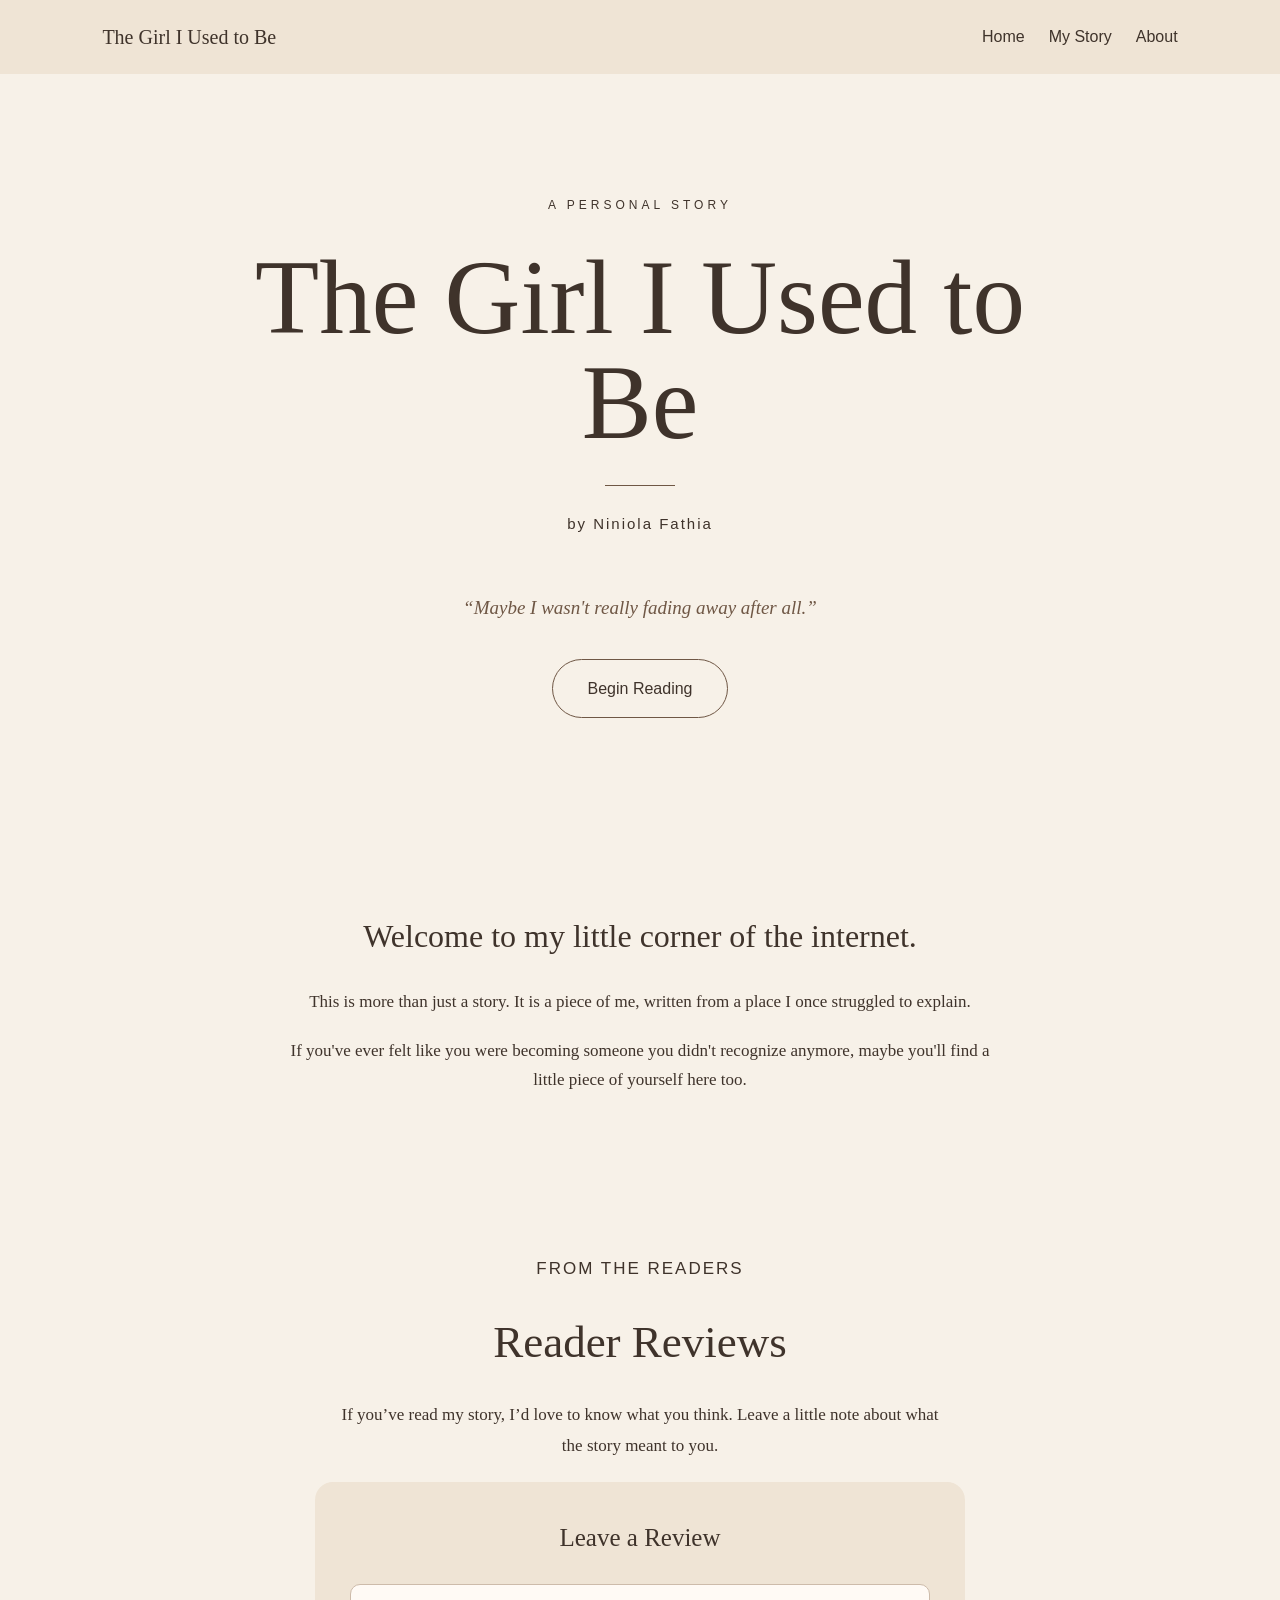
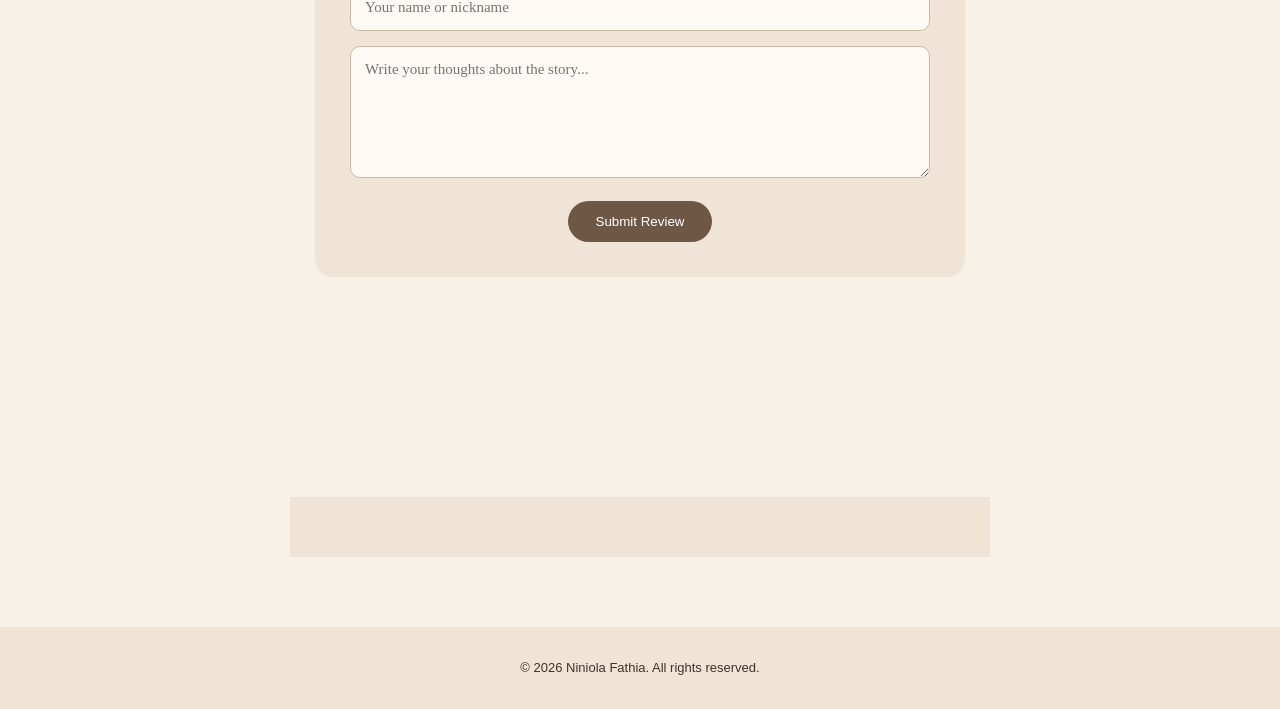
<file: index.html>
<!DOCTYPE html>
<html lang="en">
<head>
    <meta charset="UTF-8">
    <meta name="viewport" content="width=device-width, initial-scale=1.0">

    <title>The Girl I Used to Be | Niniola Fathia</title>

    <meta
        name="description"
        content="The Girl I Used to Be — a personal story by Niniola Fathia about losing yourself, finding your way back, and learning to begin again."
    >

    <link rel="stylesheet" href="style.css">
</head>

<body>

    <header>
        <nav>
            <h2>The Girl I Used to Be</h2>

            <div>
                <a href="index.html">Home</a>
                <a href="story.html">My Story</a>
                <a href="about.html">About</a>
            </div>
        </nav>
    </header>

    <main>
        <section class="book-cover">

    <p class="cover-label">A PERSONAL STORY</p>

    <h1>The Girl I Used to Be</h1>

    <div class="cover-line"></div>

    <p class="cover-author">by Niniola Fathia</p>

    <p class="cover-quote">
        “Maybe I wasn't really fading away after all.”
    </p>

    <a href="story.html" class="begin-button">
        Begin Reading
    </a>

</section>

        <section class="welcome">
            <h2>Welcome to my little corner of the internet.</h2>

            <p>
                This is more than just a story.
                It is a piece of me, written from a place
                I once struggled to explain.
            </p>

            <p>
                If you've ever felt like you were becoming
                someone you didn't recognize anymore,
                maybe you'll find a little piece of yourself here too.
            </p>
            <!-- Reader Reviews -->
    <section class="reviews">
        <p class="small-text">FROM THE READERS</p>
        <h2>Reader Reviews</h2>

        <p class="reviews-intro">
            If you’ve read my story, I’d love to know what you think.
            Leave a little note about what the story meant to you.
        </p>

        <form class="review-form"
              action="https://formspree.io/f/xeaovrvv"
              method="POST">
            <h3>Leave a Review</h3>

            <input type="text" name="name"
                   placeholder="Your name or nickname" required>

            <textarea name="review"
                      placeholder="Write your thoughts about the story..."
                      rows="6" required></textarea>

            <button type="submit">Submit Review</button>
        </form>

        <div class="review-list">

            <!-- Approved reviews will go here -->

        </div>
    </section>

<footer>
        </section>

    </main>

    <footer>
        <p>© 2026 Niniola Fathia. All rights reserved.</p>
    </footer>

</body>
</html>
</file>
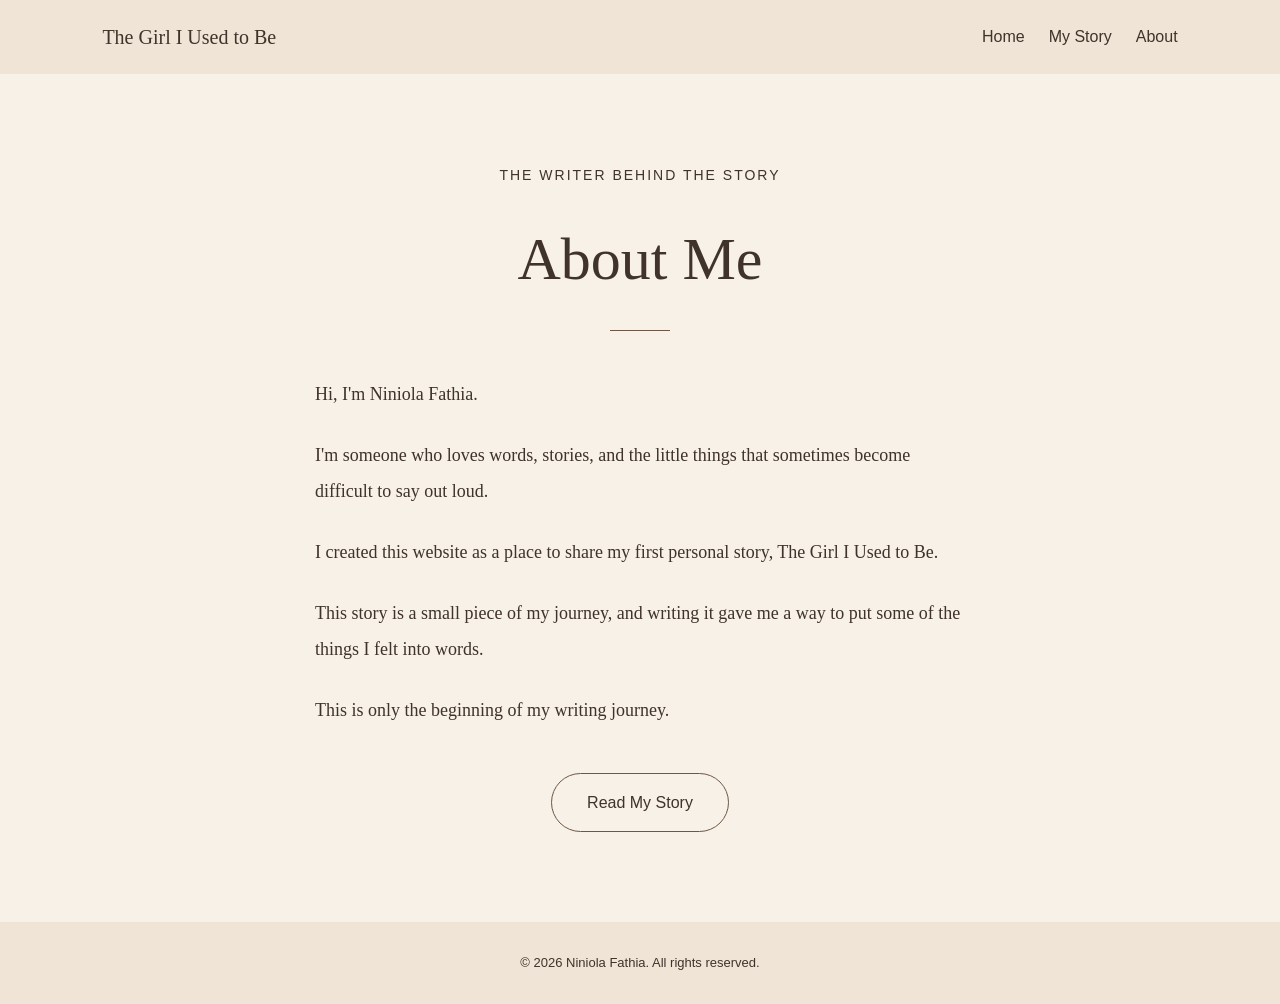
<file: about.html>
<!DOCTYPE html>
<html lang="en">

<head>
    <meta charset="UTF-8">
    <meta name="viewport" content="width=device-width, initial-scale=1.0">

    <title>About | The Girl I Used to Be</title>

    <meta
        name="description"
        content="Learn more about Niniola Fathia, the writer behind The Girl I Used to Be."
    >

    <link rel="stylesheet" href="style.css">
</head>

<body>

    <header>
        <nav>
            <h2>The Girl I Used to Be</h2>

            <div>
                <a href="index.html">Home</a>
                <a href="story.html">My Story</a>
                <a href="about.html">About</a>
            </div>
        </nav>
    </header>

    <main>

        <section class="about-page">

            <p class="small-text">THE WRITER BEHIND THE STORY</p>

            <h1>About Me</h1>

            <div class="about-line"></div>

            <div class="about-text">

                <p>
                    Hi, I'm Niniola Fathia.
                </p>

                <p>
                    I'm someone who loves words, stories, and the little
                    things that sometimes become difficult to say out loud.
                </p>

                <p>
                    I created this website as a place to share my first
                    personal story, The Girl I Used to Be.
                </p>

                <p>
                    This story is a small piece of my journey, and writing
                    it gave me a way to put some of the things I felt into words.
                </p>

                <p>
                    This is only the beginning of my writing journey.
                </p>

            </div>

            <a href="story.html" class="begin-button">
                Read My Story
            </a>

        </section>

    </main>

    <footer>
        <p>© 2026 Niniola Fathia. All rights reserved.</p>
    </footer>

</body>

</html>
</file>
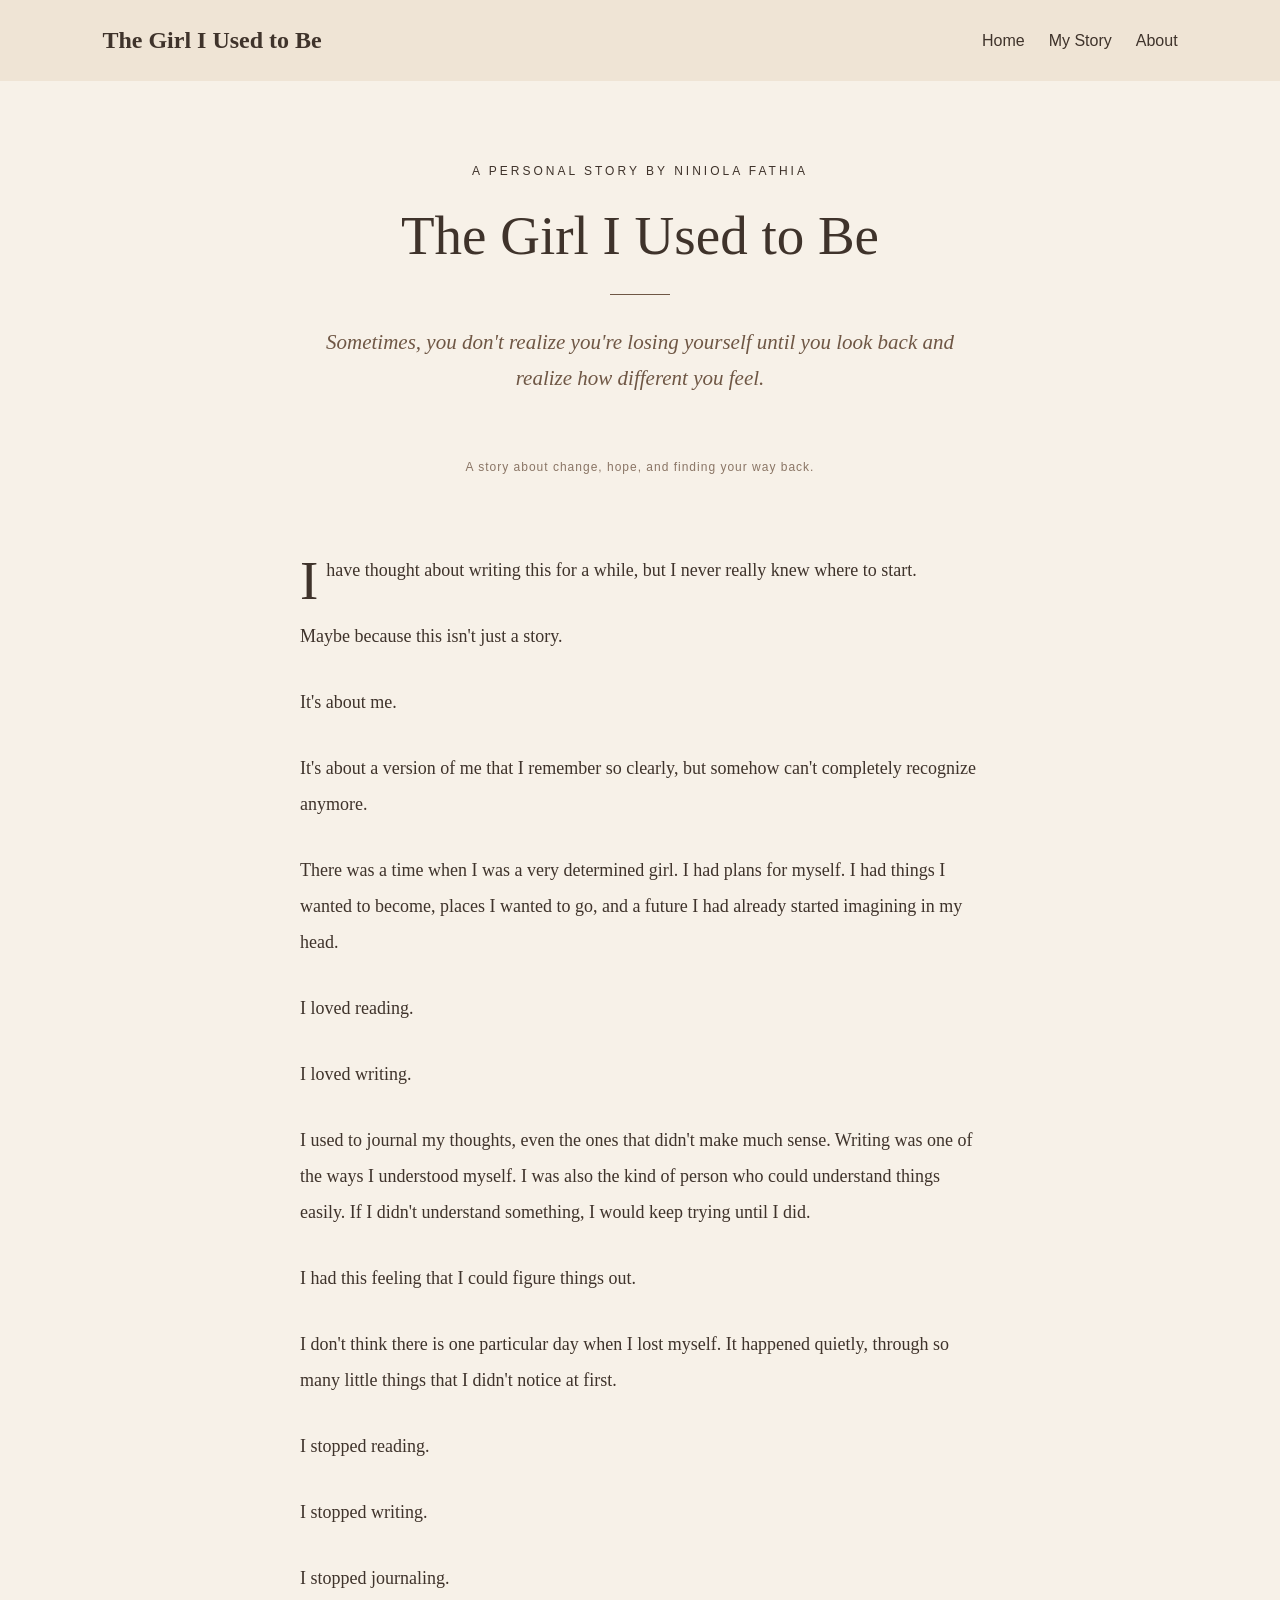
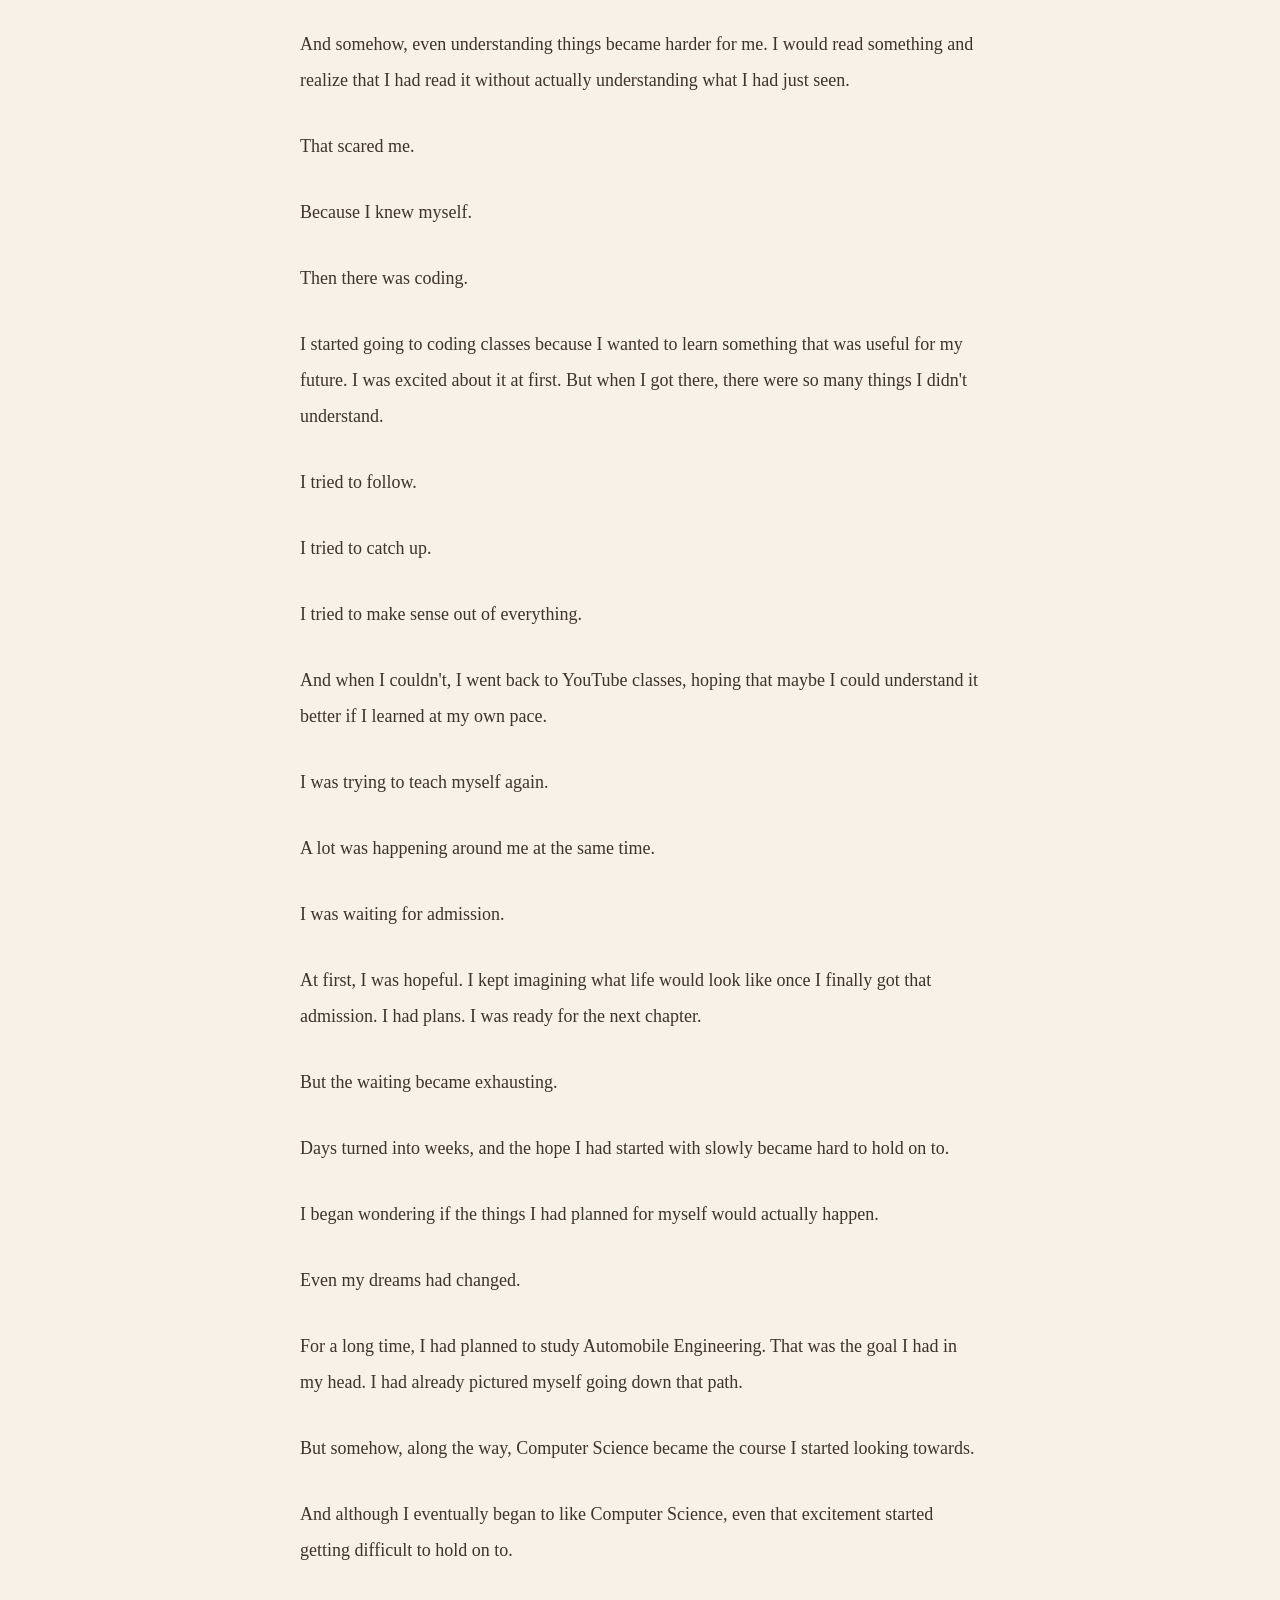
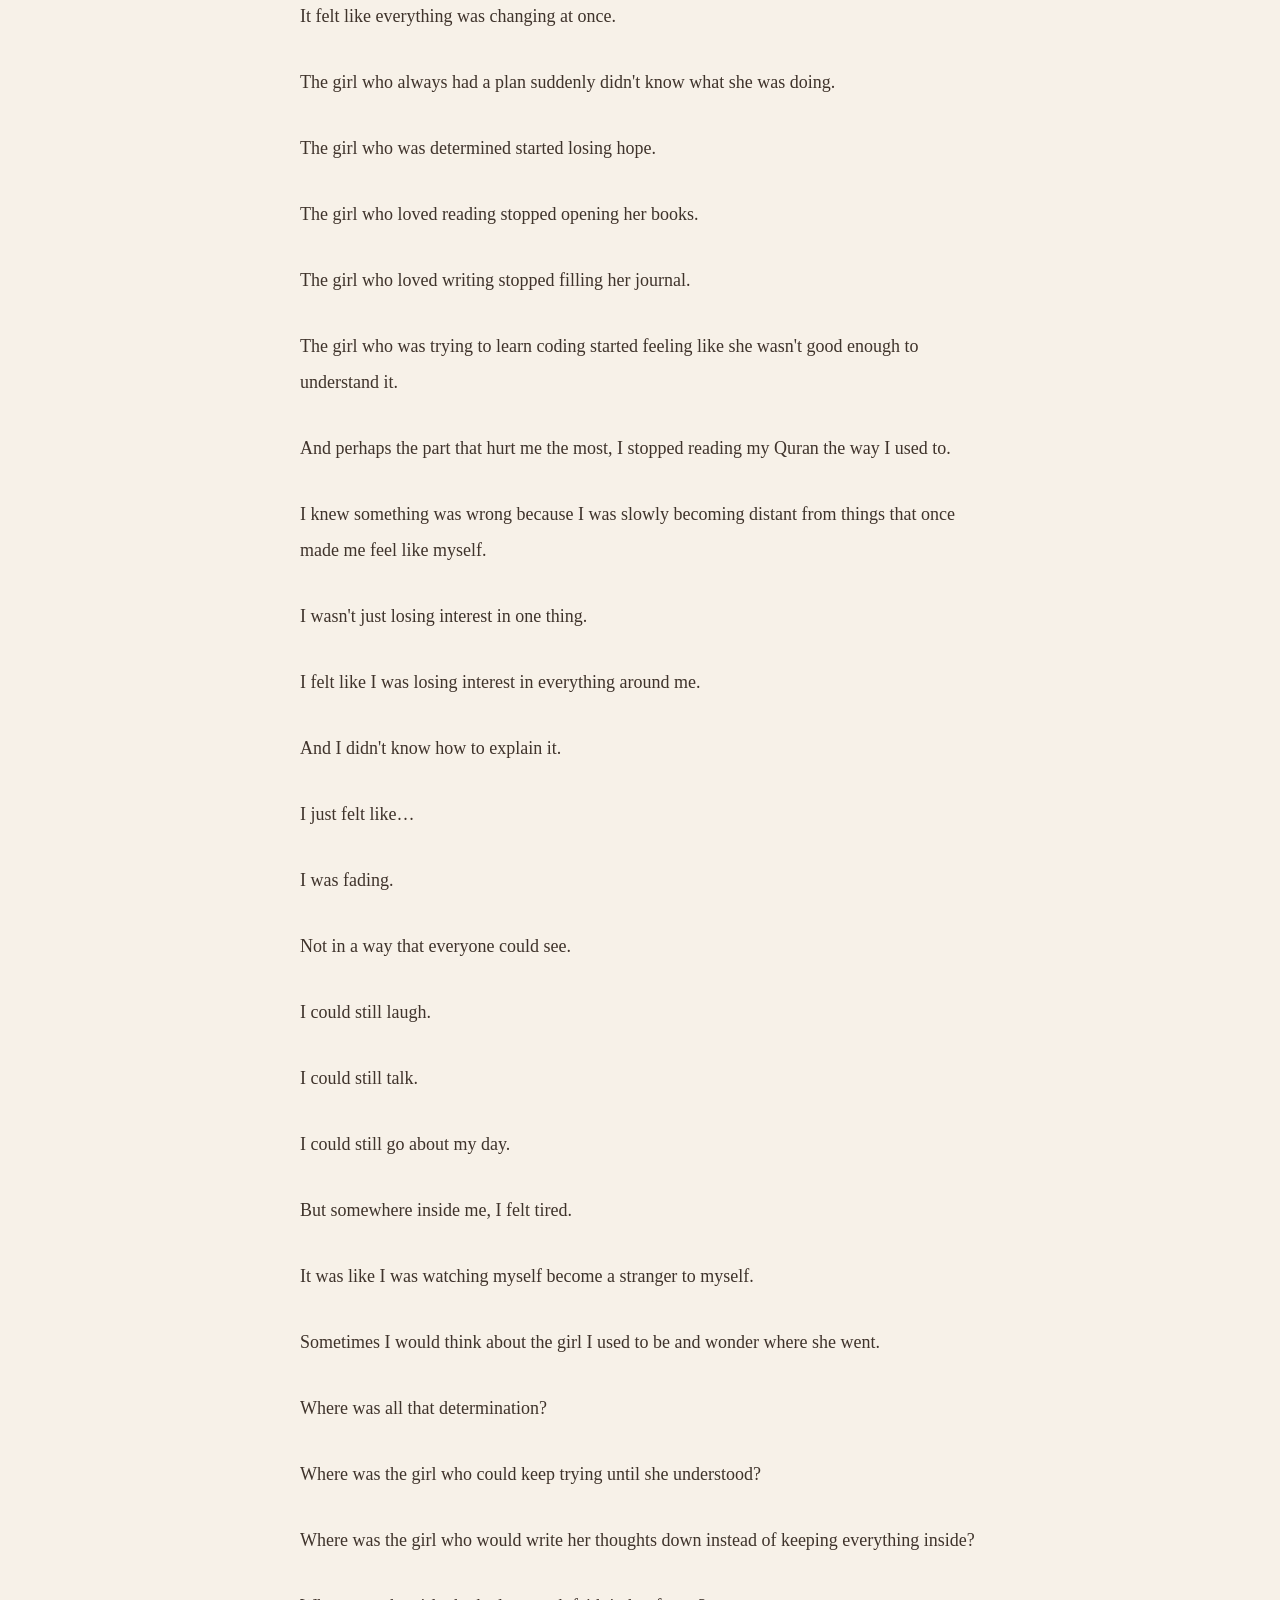
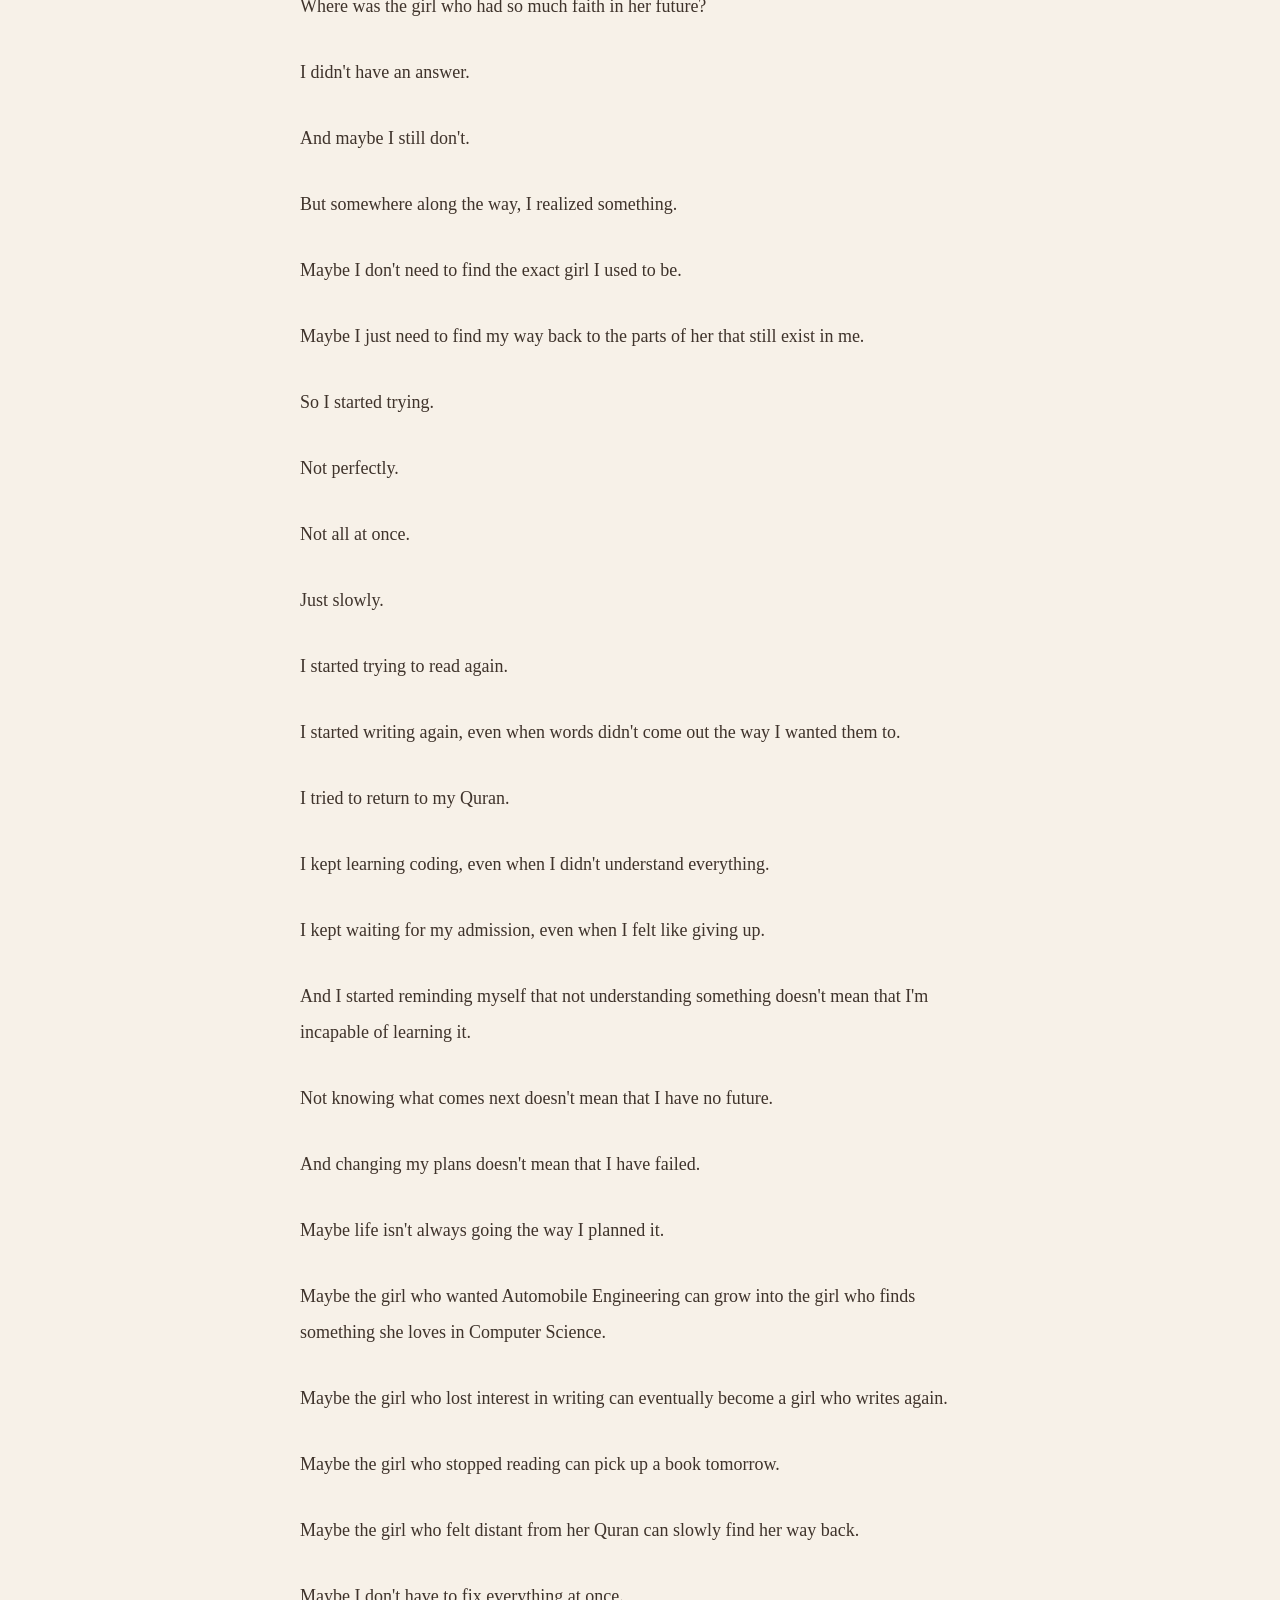
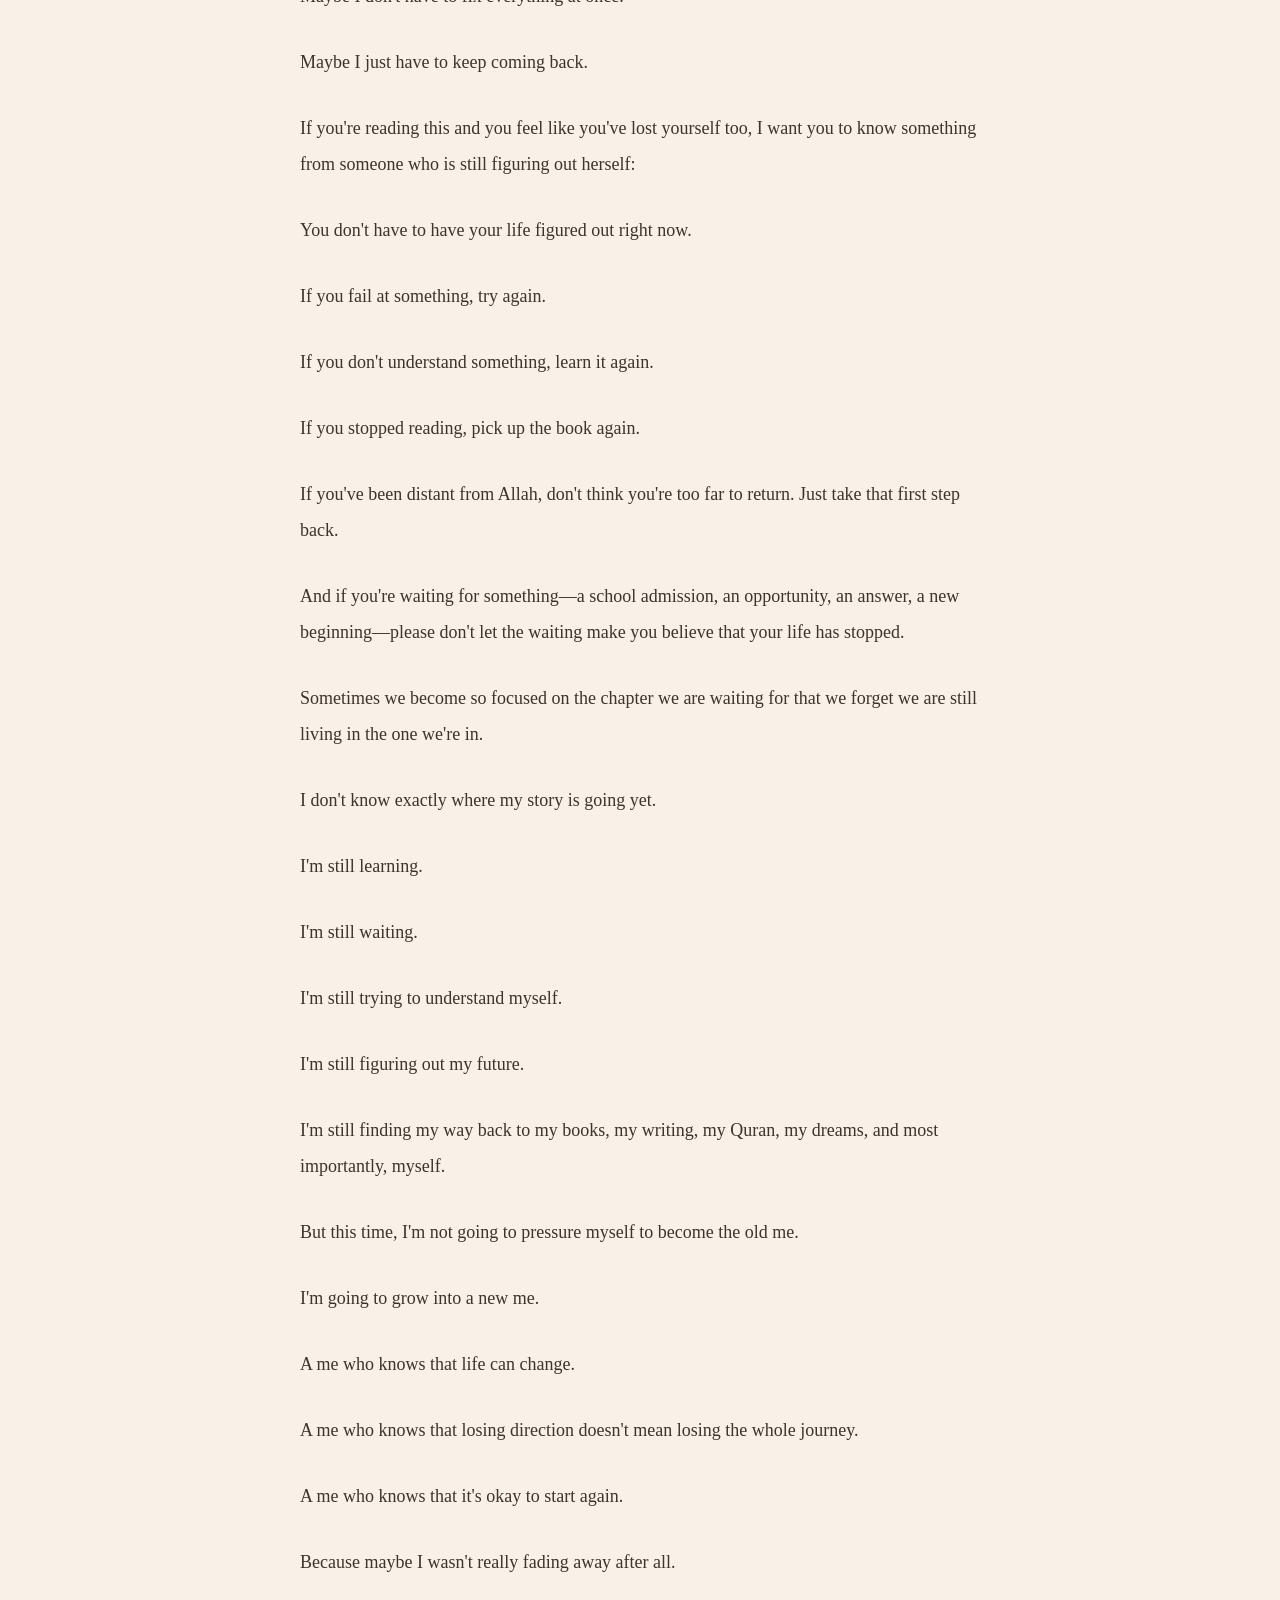
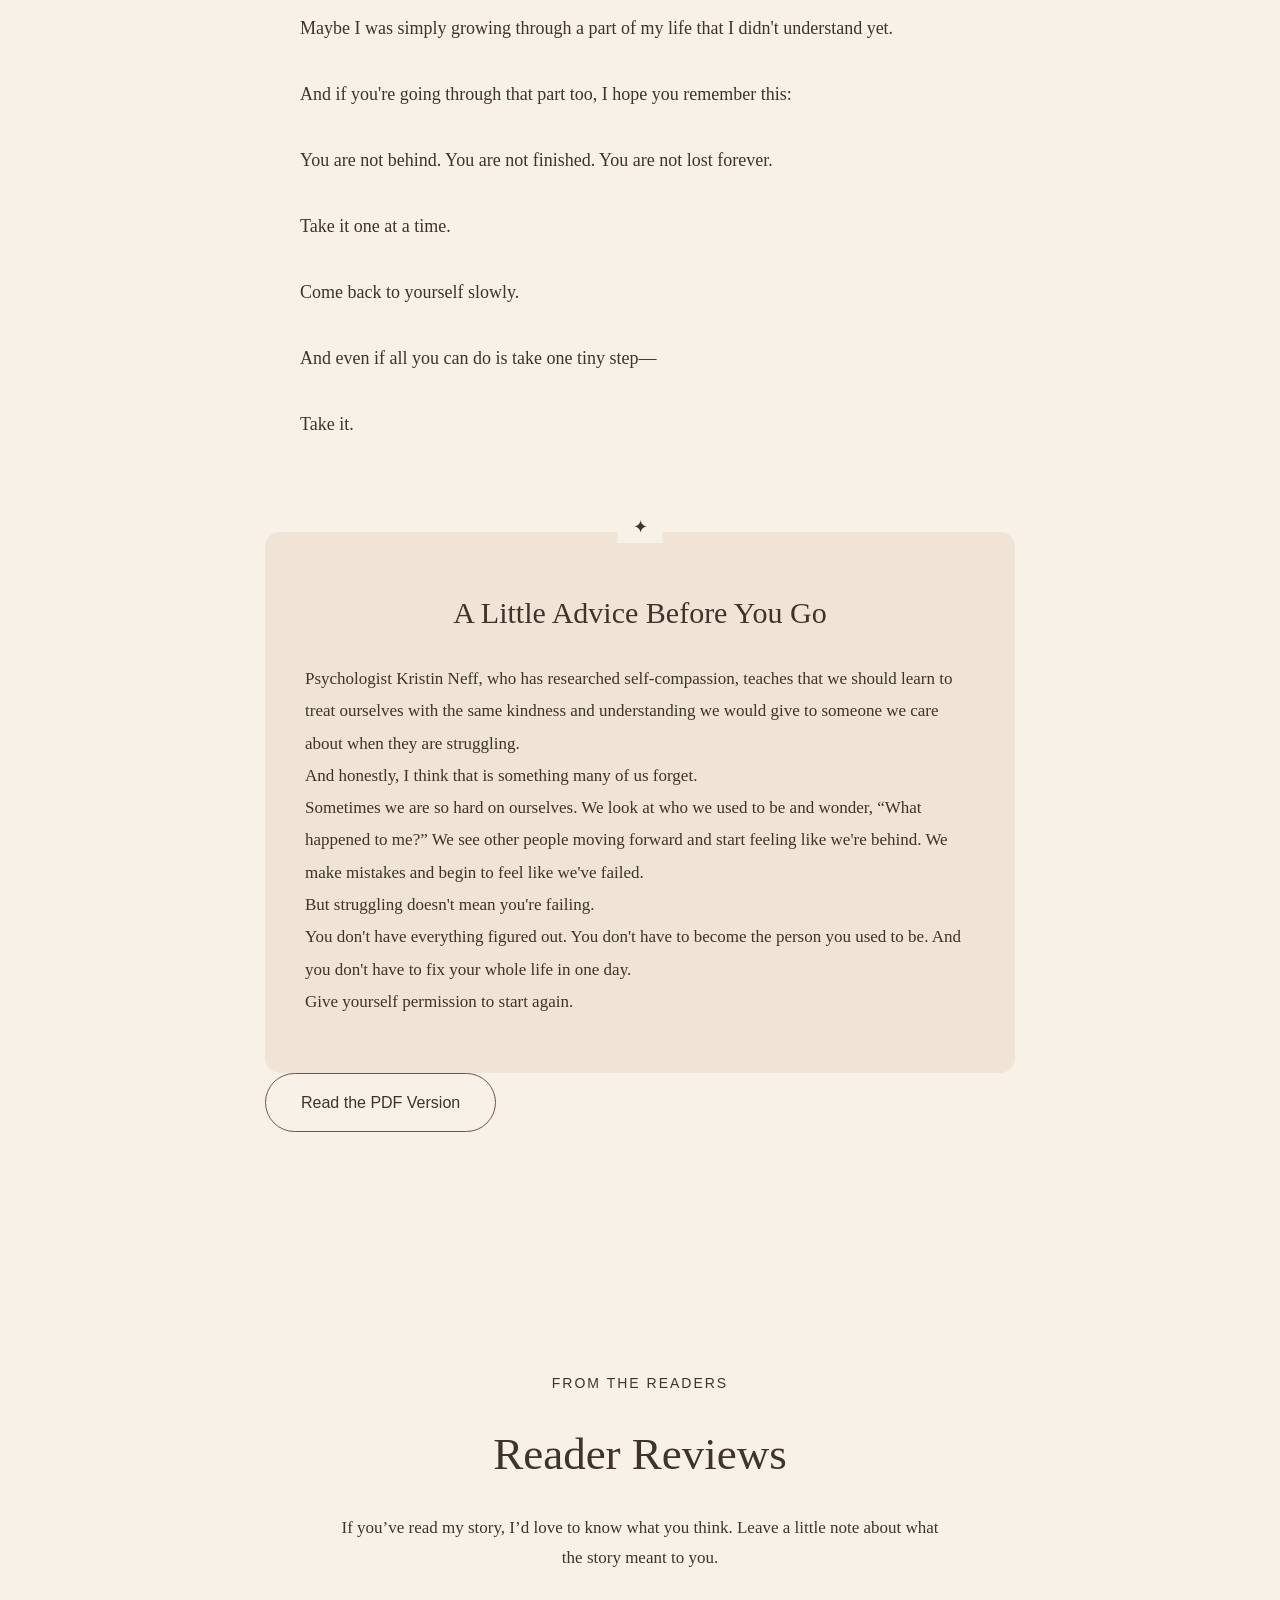
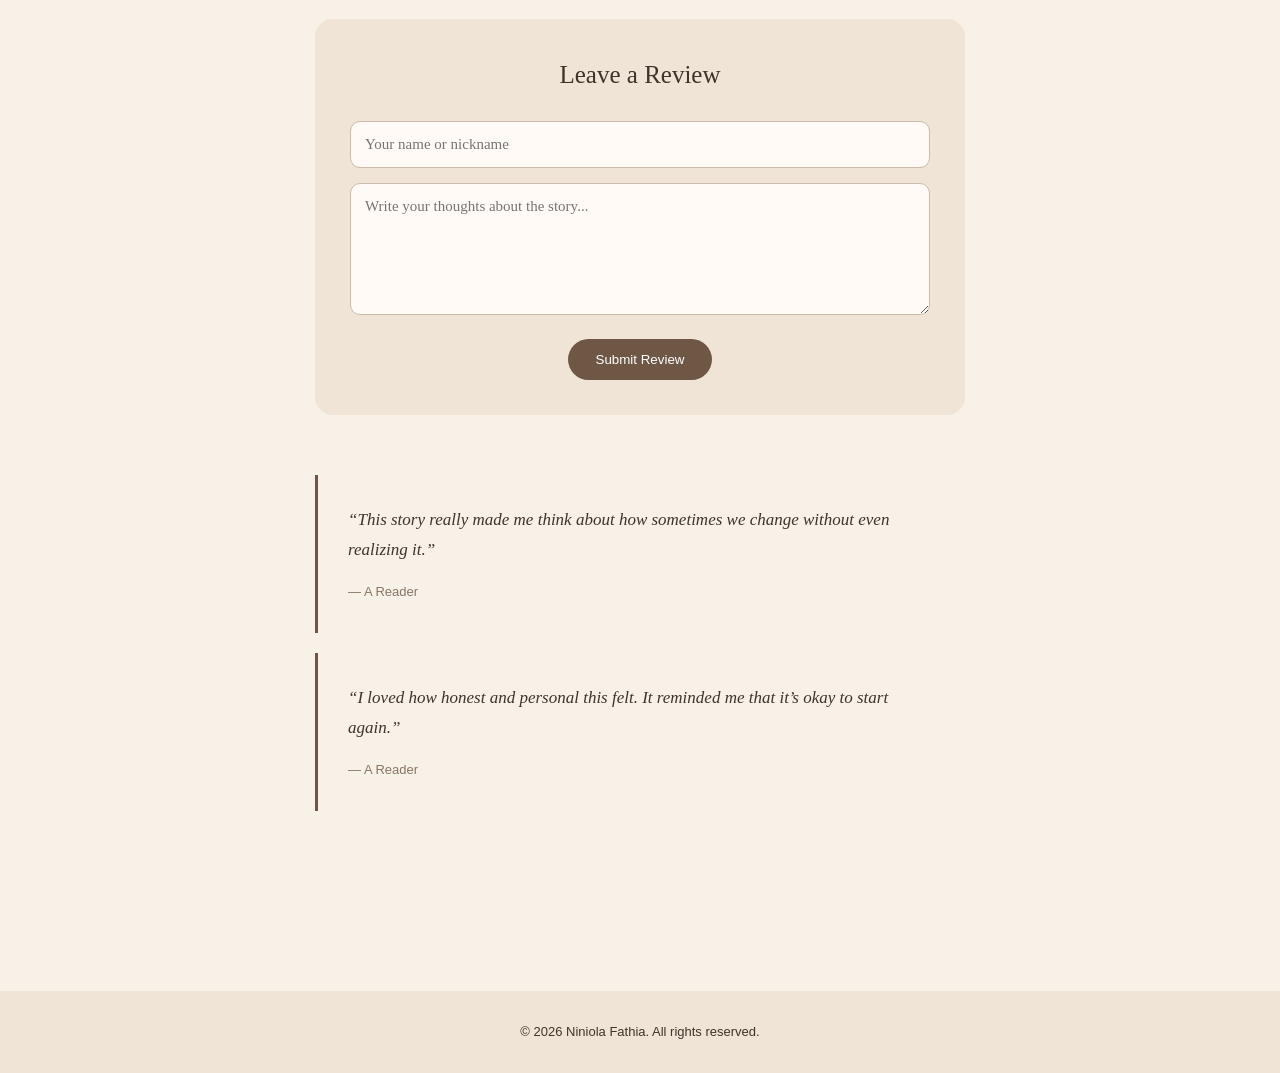
<file: story.html>
<!DOCTYPE html>
<html lang="en">
<head>
    <meta charset="UTF-8">
    <meta name="viewport" content="width=device-width, initial-scale=1.0">
    <meta name="description" content="The Girl I Used to Be by Niniola Fathia — a personal story about losing yourself, finding your way back, and learning to begin again.">
    <title>The Girl I Used to Be | Niniola Fathia</title>

    <link rel="stylesheet" href="style.css">
</head>

<body>

    <header>
        <nav>
            <h1>The Girl I Used to Be</h1>
            <div>
                <a href="index.html">Home</a>
                <a href="story.html">My Story</a>
                <a href="about.html">About</a>
            </div>
        </nav>
    </header>

    <main>

        <article class="story">

       <div class="story-header">

    <p class="small-text">A PERSONAL STORY BY NINIOLA FATHIA</p>

    <h1>The Girl I Used to Be</h1>

    <div class="story-line"></div>

    <p class="story-intro">
        Sometimes, you don't realize you're losing yourself
        until you look back and realize how different you feel.
    </p>

    <p class="reading-time">A story about change, hope, and finding your way back.</p>

</div>

            <!-- YOUR STORY WILL GO HERE -->
             <section class="story-content">

    <p>I have thought about writing this for a while, but I never really knew where to start.</p>

    <p>Maybe because this isn't just a story.</p>

    <p>It's about me.</p>

    <p>It's about a version of me that I remember so clearly, but somehow can't completely recognize anymore.</p>

    <p>There was a time when I was a very determined girl. I had plans for myself. I had things I wanted to become, places I wanted to go, and a future I had already started imagining in my head.</p>

    <p>I loved reading.</p>

    <p>I loved writing.</p>

    <p>I used to journal my thoughts, even the ones that didn't make much sense. Writing was one of the ways I understood myself. I was also the kind of person who could understand things easily. If I didn't understand something, I would keep trying until I did.</p>

    <p>I had this feeling that I could figure things out.</p>

    <p>I don't think there is one particular day when I lost myself. It happened quietly, through so many little things that I didn't notice at first.</p>

    <p>I stopped reading.</p>

    <p>I stopped writing.</p>

    <p>I stopped journaling.</p>

    <p>And somehow, even understanding things became harder for me. I would read something and realize that I had read it without actually understanding what I had just seen.</p>

    <p>That scared me.</p>

    <p>Because I knew myself.</p>

    <p>Then there was coding.</p>

    <p>I started going to coding classes because I wanted to learn something that was useful for my future. I was excited about it at first. But when I got there, there were so many things I didn't understand.</p>

    <p>I tried to follow.</p>

    <p>I tried to catch up.</p>

    <p>I tried to make sense out of everything.</p>

    <p>And when I couldn't, I went back to YouTube classes, hoping that maybe I could understand it better if I learned at my own pace.</p>

    <p>I was trying to teach myself again.</p>

    <p>A lot was happening around me at the same time.</p>

    <p>I was waiting for admission.</p>

    <p>At first, I was hopeful. I kept imagining what life would look like once I finally got that admission. I had plans. I was ready for the next chapter.</p>

    <p>But the waiting became exhausting.</p>

    <p>Days turned into weeks, and the hope I had started with slowly became hard to hold on to.</p>

    <p>I began wondering if the things I had planned for myself would actually happen.</p>

    <p>Even my dreams had changed.</p>

    <p>For a long time, I had planned to study Automobile Engineering. That was the goal I had in my head. I had already pictured myself going down that path.</p>

    <p>But somehow, along the way, Computer Science became the course I started looking towards.</p>

    <p>And although I eventually began to like Computer Science, even that excitement started getting difficult to hold on to.</p>

    <p>It felt like everything was changing at once.</p>

    <p>The girl who always had a plan suddenly didn't know what she was doing.</p>

    <p>The girl who was determined started losing hope.</p>

    <p>The girl who loved reading stopped opening her books.</p>

    <p>The girl who loved writing stopped filling her journal.</p>

    <p>The girl who was trying to learn coding started feeling like she wasn't good enough to understand it.</p>

    <p>And perhaps the part that hurt me the most, I stopped reading my Quran the way I used to.</p>

    <p>I knew something was wrong because I was slowly becoming distant from things that once made me feel like myself.</p>

    <p>I wasn't just losing interest in one thing.</p>

    <p>I felt like I was losing interest in everything around me.</p>

    <p>And I didn't know how to explain it.</p>

    <p>I just felt like…</p>

    <p>I was fading.</p>

    <p>Not in a way that everyone could see.</p>

    <p>I could still laugh.</p>

    <p>I could still talk.</p>

    <p>I could still go about my day.</p>

    <p>But somewhere inside me, I felt tired.</p>

    <p>It was like I was watching myself become a stranger to myself.</p>

    <p>Sometimes I would think about the girl I used to be and wonder where she went.</p>

    <p>Where was all that determination?</p>

    <p>Where was the girl who could keep trying until she understood?</p>

    <p>Where was the girl who would write her thoughts down instead of keeping everything inside?</p>

    <p>Where was the girl who had so much faith in her future?</p>

    <p>I didn't have an answer.</p>

    <p>And maybe I still don't.</p>

    <p>But somewhere along the way, I realized something.</p>

    <p>Maybe I don't need to find the exact girl I used to be.</p>

    <p>Maybe I just need to find my way back to the parts of her that still exist in me.</p>

    <p>So I started trying.</p>

    <p>Not perfectly.</p>

    <p>Not all at once.</p>

    <p>Just slowly.</p>

    <p>I started trying to read again.</p>

    <p>I started writing again, even when words didn't come out the way I wanted them to.</p>

    <p>I tried to return to my Quran.</p>

    <p>I kept learning coding, even when I didn't understand everything.</p>

    <p>I kept waiting for my admission, even when I felt like giving up.</p>

    <p>And I started reminding myself that not understanding something doesn't mean that I'm incapable of learning it.</p>

    <p>Not knowing what comes next doesn't mean that I have no future.</p>

    <p>And changing my plans doesn't mean that I have failed.</p>

    <p>Maybe life isn't always going the way I planned it.</p>

    <p>Maybe the girl who wanted Automobile Engineering can grow into the girl who finds something she loves in Computer Science.</p>

    <p>Maybe the girl who lost interest in writing can eventually become a girl who writes again.</p>

    <p>Maybe the girl who stopped reading can pick up a book tomorrow.</p>

    <p>Maybe the girl who felt distant from her Quran can slowly find her way back.</p>

    <p>Maybe I don't have to fix everything at once.</p>

    <p>Maybe I just have to keep coming back.</p>

    <p>If you're reading this and you feel like you've lost yourself too, I want you to know something from someone who is still figuring out herself:</p>

    <p>You don't have to have your life figured out right now.</p>

    <p>If you fail at something, try again.</p>

    <p>If you don't understand something, learn it again.</p>

    <p>If you stopped reading, pick up the book again.</p>

    <p>If you've been distant from Allah, don't think you're too far to return. Just take that first step back.</p>

    <p>And if you're waiting for something—a school admission, an opportunity, an answer, a new beginning—please don't let the waiting make you believe that your life has stopped.</p>

    <p>Sometimes we become so focused on the chapter we are waiting for that we forget we are still living in the one we're in.</p>

    <p>I don't know exactly where my story is going yet.</p>

    <p>I'm still learning.</p>

    <p>I'm still waiting.</p>

    <p>I'm still trying to understand myself.</p>

    <p>I'm still figuring out my future.</p>

    <p>I'm still finding my way back to my books, my writing, my Quran, my dreams, and most importantly, myself.</p>

    <p>But this time, I'm not going to pressure myself to become the old me.</p>

    <p>I'm going to grow into a new me.</p>

    <p>A me who knows that life can change.</p>

    <p>A me who knows that losing direction doesn't mean losing the whole journey.</p>

    <p>A me who knows that it's okay to start again.</p>

    <p>Because maybe I wasn't really fading away after all.</p>

    <p>Maybe I was simply growing through a part of my life that I didn't understand yet.</p>

    <p>And if you're going through that part too, I hope you remember this:</p>

    <p>You are not behind. You are not finished. You are not lost forever.</p>

    <p>Take it one at a time.</p>

    <p>Come back to yourself slowly.</p>

    <p>And even if all you can do is take one tiny step—</p>

    <p>Take it.</p>

</section>

<div class="story-ending">
    <h2>A Little Advice Before You Go</h2>

    <p>Psychologist Kristin Neff, who has researched self-compassion, teaches that we should learn to treat ourselves with the same kindness and understanding we would give to someone we care about when they are struggling.</p>

    <p>And honestly, I think that is something many of us forget.</p>

    <p>Sometimes we are so hard on ourselves. We look at who we used to be and wonder, “What happened to me?” We see other people moving forward and start feeling like we're behind. We make mistakes and begin to feel like we've failed.</p>

    <p>But struggling doesn't mean you're failing.</p>

    <p>You don't have everything figured out. You don't have to become the person you used to be. And you don't have to fix your whole life in one day.</p>

    <p>Give yourself permission to start again.</p>

</div>
<a href="The_Girl_I_Used_to_Be_Niniola_Fathia.pdf"
           class="begin-button"
           target="_blank">
            Read the PDF Version
        </a>
        </article>

    </main>
<section class="reviews">

            <p class="small-text">FROM THE READERS</p>

            <h2>Reader Reviews</h2>

            <p class="reviews-intro">
                If you’ve read my story, I’d love to know what you think.
                Leave a little note about what the story meant to you.
            </p>

            <form class="review-form"
                  action="https://formspree.io/f/xeaovrvv"
                  method="POST">

                <h3>Leave a Review</h3>

                <input
                    type="text"
                    name="name"
                    placeholder="Your name or nickname"
                    required
                >

                <textarea
                    name="review"
                    placeholder="Write your thoughts about the story..."
                    rows="6"
                    required
                ></textarea>

                <button type="submit">Submit Review</button>

            </form>

            <div class="review-list">

                <div class="review-card">
                    <p class="review-text">
                        “This story really made me think about how sometimes
                        we change without even realizing it.”
                    </p>
                    <p class="review-name">— A Reader</p>
                </div>

                <div class="review-card">
                    <p class="review-text">
                        “I loved how honest and personal this felt.
                        It reminded me that it’s okay to start again.”
                    </p>
                    <p class="review-name">— A Reader</p>
                </div>

            </div>

        </section>

    </main>

    <footer>
        <p>© 2026 Niniola Fathia. All rights reserved.</p>
    </footer>

</body>
</html>
</file>
<file: style.css>
/* General page styling */

* {
    margin: 0;
    padding: 0;
    box-sizing: border-box;
}

body {
    font-family: Georgia, "Times New Roman", serif;
    background: #f7f1e8;
    color: #3f332b;
    line-height: 1.7;
}

/* Navigation */

header {
    background: #efe4d5;
    padding: 20px 8%;
}

nav {
    display: flex;
    justify-content: space-between;
    align-items: center;
    gap: 20px;
}

nav h2 {
    font-size: 20px;
    font-weight: normal;
}

nav a {
    color: #3f332b;
    text-decoration: none;
    margin-left: 20px;
    font-family: Arial, sans-serif;
}

nav a:hover {
    text-decoration: underline;
}

/* Hero section */

.hero {
    min-height: 75vh;
    display: flex;
    flex-direction: column;
    justify-content: center;
    align-items: center;
    text-align: center;
    padding: 60px 20px;
}

.small-text {
    font-family: Arial, sans-serif;
    font-size: 14px;
    letter-spacing: 2px;
    margin-bottom: 20px;
}

.hero h1 {
    font-size: clamp(45px, 8vw, 90px);
    font-weight: normal;
    line-height: 1.1;
    margin-bottom: 25px;
}

.intro {
    max-width: 600px;
    font-size: 20px;
    margin-bottom: 35px;
}

/* Read button */

.read-button {
    display: inline-block;
    background: #6f5745;
    color: white;
    padding: 14px 30px;
    border-radius: 30px;
    text-decoration: none;
    font-family: Arial, sans-serif;
    transition: 0.3s;
}

.read-button:hover {
    transform: translateY(-3px);
    background: #4f3d31;
}

/* Welcome section */

.welcome {
    max-width: 750px;
    margin: 0 auto;
    padding: 70px 25px;
    text-align: center;
}

.welcome h2 {
    font-size: 32px;
    font-weight: normal;
    margin-bottom: 25px;
}

.welcome p {
    margin-bottom: 20px;
    font-size: 17px;
}

/* Footer */

footer {
    text-align: center;
    padding: 30px;
    background: #efe4d5;
    font-family: Arial, sans-serif;
    font-size: 13px;
}

/* Mobile phone */

@media (max-width: 700px) {

    nav {
        flex-direction: column;
    }

    nav a {
        margin: 0 8px;
        font-size: 14px;
    }

    .hero {
        min-height: 70vh;
    }

    .hero h1 {
        font-size: 50px;
    }

    .intro {
        font-size: 17px;
    }
}
/* Story page */

.story {
    max-width: 800px;
    margin: 0 auto;
    padding: 80px 25px;
}

.story h1 {
    text-align: center;
    font-size: 55px;
    font-weight: normal;
    line-height: 1.2;
    margin: 20px 0 30px;
}

.story > .small-text {
    text-align: center;
}

.story-intro {
    max-width: 650px;
    margin: 0 auto 60px;
    text-align: center;
    font-size: 21px;
    font-style: italic;
    color: #6f5745;
}

.story-content {
    max-width: 700px;
    margin: 0 auto;
}

.story-content p {
    font-size: 18px;
    line-height: 2;
    margin-bottom: 28px;
}

.story-ending {
    margin-top: 70px;
    padding: 45px 35px;
    background: #efe4d5;
    border-radius: 15px;
}

.story-ending h2 {
    font-size: 30px;
    font-weight: normal;
    margin-bottom: 25px;
}

.story-ending p {
    font-size: 17px;
    line-height: 1.9;
}

/* Story page on smaller screens */

@media (max-width: 700px) {

    .story {
        padding: 55px 20px;
    }

    .story h1 {
        font-size: 42px;
    }

    .story-intro {
        font-size: 18px;
        margin-bottom: 45px;
    }

    .story-content p {
        font-size: 17px;
        line-height: 1.9;
    }

    .story-ending {
        padding: 30px 25px;
    }
}
/* Published-story details */

.story-header {
    text-align: center;
    margin-bottom: 75px;
}

.story-header .small-text {
    margin-bottom: 22px;
    letter-spacing: 3px;
    font-size: 12px;
}

.story-header h1 {
    margin-bottom: 25px;
}

.story-line {
    width: 60px;
    height: 1px;
    background: #6f5745;
    margin: 0 auto 30px;
}

.reading-time {
    font-family: Arial, sans-serif;
    font-size: 12px;
    letter-spacing: 1px;
    color: #8a7565;
    margin-top: 25px;
}

/* Make the first paragraph feel like the beginning of a real story */

.story-content p:first-child::first-letter {
    font-size: 55px;
    float: left;
    line-height: 0.8;
    padding-right: 8px;
    padding-top: 7px;
}

/* Give important short lines more breathing room */

.story-content p {
    margin-bottom: 30px;
}

/* Elegant divider before the advice section */

.story-ending {
    position: relative;
    margin-top: 90px;
    padding: 55px 40px;
}

.story-ending::before {
    content: "✦";
    position: absolute;
    top: -20px;
    left: 50%;
    transform: translateX(-50%);
    background: #f7f1e8;
    padding: 0 15px;
    font-size: 18px;
}

.story-ending h2 {
    text-align: center;
}

/* Improve the reading width */

.story-content {
    max-width: 680px;
}

/* Mobile adjustment */

@media (max-width: 700px) {

    .story-header {
        margin-bottom: 55px;
    }

    .story-header h1 {
        font-size: 42px;
    }

    .story-ending {
        padding: 40px 25px;
    }
}
/* Book cover */

.book-cover {
    min-height: 85vh;
    display: flex;
    flex-direction: column;
    justify-content: center;
    align-items: center;
    text-align: center;
    padding: 60px 25px;
    position: relative;
}

.cover-label {
    font-family: Arial, sans-serif;
    font-size: 12px;
    letter-spacing: 4px;
    margin-bottom: 30px;
}

.book-cover h1 {
    max-width: 900px;
    font-size: clamp(55px, 9vw, 105px);
    font-weight: normal;
    line-height: 1;
    margin-bottom: 30px;
}

.cover-line {
    width: 70px;
    height: 1px;
    background: #6f5745;
    margin-bottom: 25px;
}

.cover-author {
    font-family: Arial, sans-serif;
    font-size: 15px;
    letter-spacing: 2px;
}

.cover-quote {
    max-width: 500px;
    margin: 55px 0 35px;
    font-size: 19px;
    font-style: italic;
    color: #6f5745;
}

.begin-button {
    display: inline-block;
    padding: 15px 35px;
    border: 1px solid #6f5745;
    border-radius: 30px;
    color: #3f332b;
    text-decoration: none;
    font-family: Arial, sans-serif;
    transition: 0.3s;
}

.begin-button:hover {
    background: #6f5745;
    color: white;
    transform: translateY(-3px);
}

/* Mobile cover */

@media (max-width: 700px) {

    .book-cover {
        min-height: 80vh;
    }

    .book-cover h1 {
        font-size: 55px;
    }

    .cover-quote {
        font-size: 17px;
        margin-top: 45px;
    }
}
/* About page */

.about-page {
    max-width: 750px;
    min-height: 75vh;
    margin: 0 auto;
    padding: 90px 25px;
    text-align: center;
}

.about-page h1 {
    font-size: 60px;
    font-weight: normal;
    margin: 20px 0;
}

.about-line {
    width: 60px;
    height: 1px;
    background: #6f5745;
    margin: 0 auto 45px;
}

.about-text {
    max-width: 650px;
    margin: 0 auto 45px;
    text-align: left;
}

.about-text p {
    font-size: 18px;
    line-height: 2;
    margin-bottom: 25px;
}

@media (max-width: 700px) {

    .about-page {
        padding: 60px 20px;
    }

    .about-page h1 {
        font-size: 45px;
    }

    .about-text p {
        font-size: 17px;
    }
}
/* Soft entrance animation for the About page */
.about-page {
    animation: softAppear 1.2s ease-out;
}

@keyframes softAppear {
    from {
        opacity: 0;
        transform: scale(0.96);
    }

    to {
        opacity: 1;
        transform: scale(1);
    }
}
/* Soft entrance animation for the story */
.story {
    animation: storyAppear 1.2s ease-out;
}

@keyframes storyAppear {
    from {
        opacity: 0;
        transform: translateY(20px) scale(0.98);
    }

    to {
        opacity: 1;
        transform: translateY(0) scale(1);
    }
}
.reviews {
    max-width: 800px;
    margin: 90px auto;
    padding: 70px 25px;
    text-align: center;
}

.reviews h2 {
    font-size: 45px;
    font-weight: normal;
    margin: 15px 0 20px;
}

.reviews-intro {
    max-width: 600px;
    margin: 0 auto 45px;
    font-size: 17px;
    line-height: 1.8;
}

.review-form {
    max-width: 650px;
    margin: 0 auto 60px;
    padding: 35px;
    background: #efe4d5;
    border-radius: 18px;
}

.review-form h3 {
    font-size: 25px;
    font-weight: normal;
    margin-bottom: 25px;
}

.review-form input,
.review-form textarea {
    width: 100%;
    border: 1px solid #cdbbaa;
    border-radius: 10px;
    padding: 14px;
    margin-bottom: 15px;
    font-family: Georgia, "Times New Roman", serif;
    font-size: 15px;
    background: #fffaf5;
    color: #3f332b;
}

.review-form textarea {
    resize: vertical;
}

.review-form button {
    border: none;
    background: #6f5745;
    color: white;
    padding: 13px 28px;
    border-radius: 25px;
    cursor: pointer;
    font-family: Arial, sans-serif;
}

.review-form button:hover {
    background: #4f3d31;
}

.review-list {
    max-width: 650px;
    margin: 0 auto;
}

.review-card {
    text-align: left;
    padding: 30px;
    margin-bottom: 20px;
    background: #f7f1e8;
    border-left: 3px solid #6f5745;
}

.review-text {
    font-size: 17px;
    line-height: 1.8;
    font-style: italic;
    margin-bottom: 15px;
}

.review-name {
    font-family: Arial, sans-serif;
    font-size: 13px;
    color: #8a7565;
}

@media (max-width: 700px) {
    .reviews {
        padding: 55px 20px;
        margin: 60px auto;
    }

    .reviews h2 {
        font-size: 38px;
    }

    .review-form {
        padding: 25px;
    }
}
</file>
